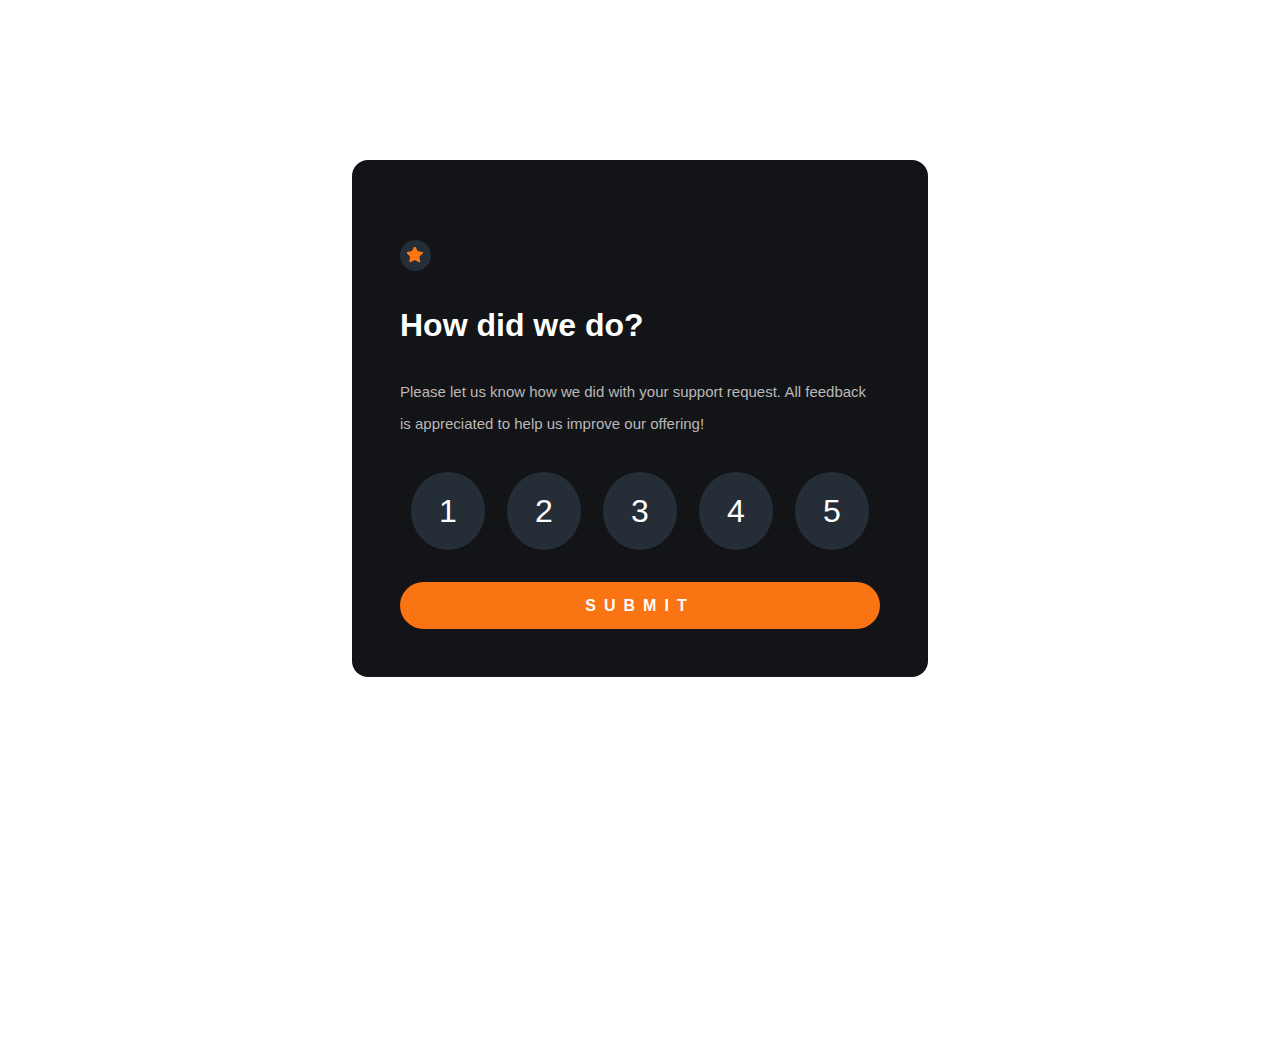
<file: index.html>
<!DOCTYPE html>
<html lang="en">
<head>
  <meta charset="UTF-8">
  <meta http-equiv="X-UA-Compatible" content="IE=edge">
  <meta name="viewport" content="width=device-width, initial-scale=1.0">
  <title>Document</title>
  <link rel="stylesheet" href="style.css">
</head>
<body>
  <div class="card-body">
    <div class="card">
      
    
      <div class="text">
        <svg width="18" height="18" xmlns="http://www.w3.org/2000/svg"><path d="m9.067.43 1.99 4.031c.112.228.33.386.58.422l4.45.647a.772.772 0 0 1 .427 1.316l-3.22 3.138a.773.773 0 0 0-.222.683l.76 4.431a.772.772 0 0 1-1.12.813l-3.98-2.092a.773.773 0 0 0-.718 0l-3.98 2.092a.772.772 0 0 1-1.119-.813l.76-4.431a.77.77 0 0 0-.222-.683L.233 6.846A.772.772 0 0 1 .661 5.53l4.449-.647a.772.772 0 0 0 .58-.422L7.68.43a.774.774 0 0 1 1.387 0Z" fill="#FC7614"/></svg>

        <h2>How did we do?</h2>
        <div class="para">
          <p>Please let us know how we did with your support request.
             All feedback is appreciated to help us improve our offering! </p>
             
             <div class="num">
              <span onclick="hov1()">1</span>
              <span onclick="hov2()">2</span>
              <span onclick="hov3()">3</span>
              <span onclick="hov4()">4</span>
              <span onclick="hov5()">5</span>

             </div>
             <div class="btn">
              <a href="thank.html">SUBMIT</a>
             </div>
        </div>
      </div>
    </div>
  </div>
</body>

<script>
  function hov1(){
    alert("Rate 1 out of 5?")
  }
  
  function hov2(){
    alert("Rate 2 out of 5?")
  }
  
  function hov3(){
    alert("Rate 3 out of 5?")
  }
  
  function hov4(){
    alert("Rate 4 out of 5?")
  }
  
  function hov5(){
    alert("Rate 5 out of 5?")
  }
  
</script>
</html>
</file>
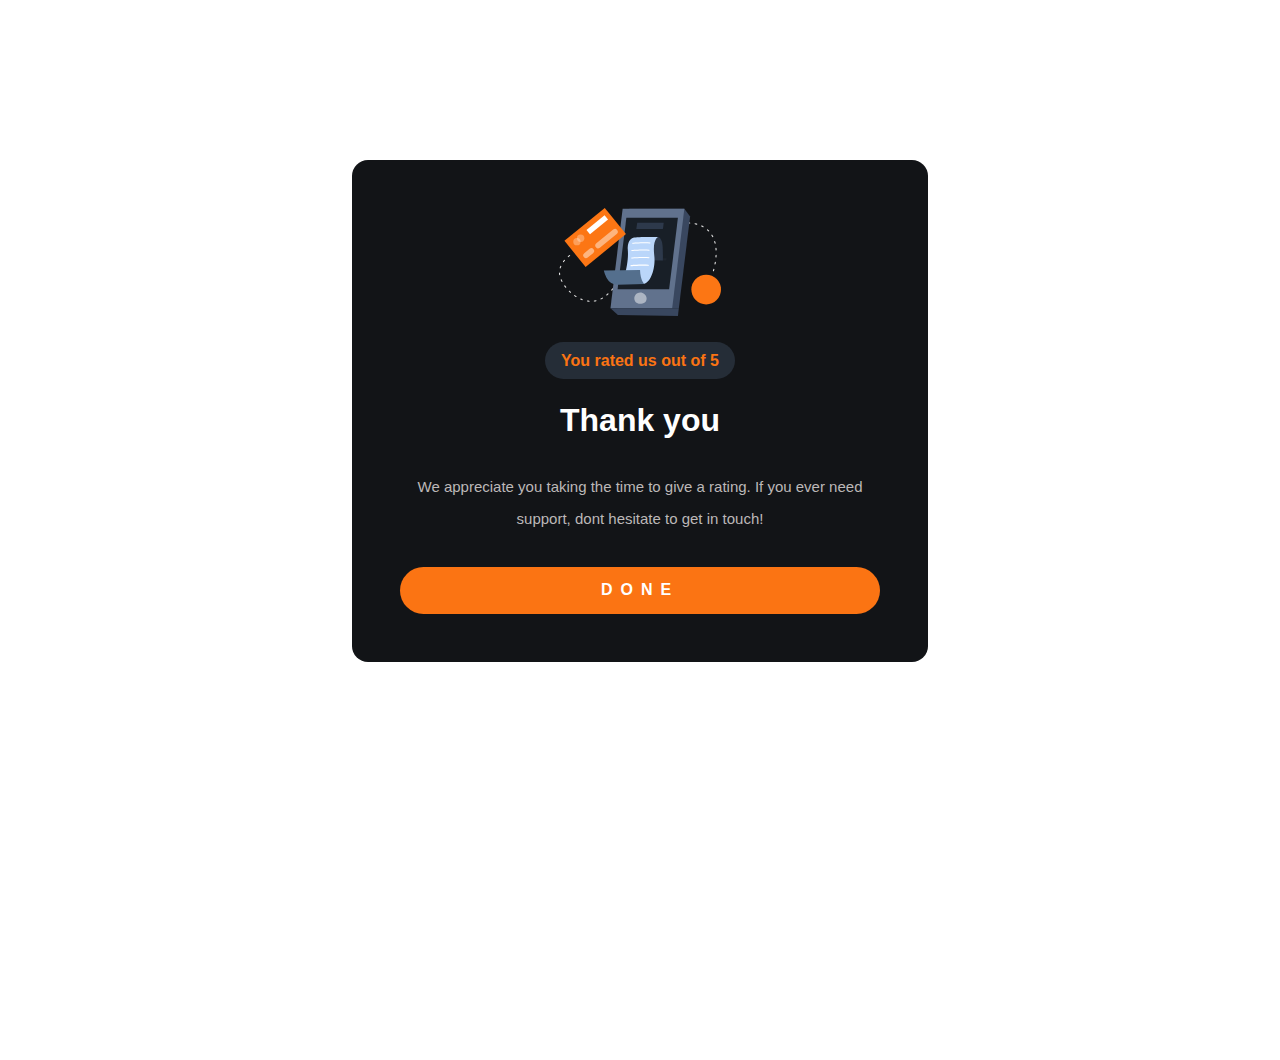
<file: thank.html>
<!DOCTYPE html>
<html lang="en">
<head>
  <meta charset="UTF-8">
  <meta http-equiv="X-UA-Compatible" content="IE=edge">
  <meta name="viewport" content="width=device-width, initial-scale=1.0">
  <title>Document</title>
  <link rel="stylesheet" href="thank.css">
</head>
<body>
  <div class="thank-card">
    <div class="thank">
      <div class="text">
        <svg width="162" height="108" xmlns="http://www.w3.org/2000/svg"><g fill="none"><path d="M30 93.744h-.044a23.456 23.456 0 0 1-1.61-.189.543.543 0 0 1 .155-1.076c.52.076 1.04.135 1.563.178a.538.538 0 0 1-.043 1.076l-.022.01Zm5.37-.205a.538.538 0 0 1-.08-1.076 19.51 19.51 0 0 0 1.54-.306.536.536 0 0 1 .645.403.538.538 0 0 1-.397.646c-.537.129-1.074.236-1.611.323l-.097.01Zm-12.137-1.312a.536.536 0 0 1-.183-.033 24.346 24.346 0 0 1-1.525-.608.539.539 0 0 1 .424-.99c.483.21.983.404 1.472.587a.538.538 0 0 1-.188 1.044Zm18.759-.829a.538.538 0 0 1-.242-1.022c.467-.226.934-.479 1.39-.742a.536.536 0 1 1 .538.93c-.478.275-.967.538-1.45.78a.536.536 0 0 1-.258.054h.022Zm-24.994-2.292a.536.536 0 0 1-.29-.08c-.457-.29-.913-.597-1.36-.91a.536.536 0 1 1 .612-.882c.436.307.876.597 1.322.883a.538.538 0 0 1-.284.99Zm30.772-1.544a.537.537 0 0 1-.408-.193.539.539 0 0 1 .06-.759l.117-.124c.355-.306.715-.624 1.074-.957a.537.537 0 1 1 .73.79c-.375.345-.74.673-1.106.985l-.123.102a.537.537 0 0 1-.344.156Zm-36.326-2.69a.537.537 0 0 1-.36-.14c-.402-.37-.8-.747-1.18-1.124a.539.539 0 0 1 .751-.769c.376.371.763.737 1.155 1.076a.538.538 0 0 1 .032.764.537.537 0 0 1-.398.194Zm41.305-2.21a.537.537 0 0 1-.398-.899c.355-.393.715-.79 1.074-1.2a.537.537 0 1 1 .806.71c-.365.415-.725.818-1.074 1.21a.537.537 0 0 1-.408.152v.026ZM6.724 79.723a.537.537 0 0 1-.424-.204 41.79 41.79 0 0 1-.989-1.308.539.539 0 0 1 .124-.753.536.536 0 0 1 .746.124c.312.425.629.85.962 1.27a.539.539 0 0 1-.42.871Zm50.579-2.383a.539.539 0 0 1-.419-.877c.338-.414.677-.828 1.015-1.253a.537.537 0 1 1 .838.672l-1.02 1.259a.537.537 0 0 1-.414.199ZM2.9 73.887a.537.537 0 0 1-.473-.312c-.257-.5-.499-1-.714-1.485a.539.539 0 0 1 .685-.72c.133.052.24.154.298.285.21.462.44.946.687 1.425a.539.539 0 0 1-.483.786v.021Zm58.753-2.028a.537.537 0 0 1-.424-.866l.988-1.275a.537.537 0 1 1 .848.656l-.988 1.275a.537.537 0 0 1-.424.188v.022ZM.682 67.286a.537.537 0 0 1-.537-.462A17.06 17.06 0 0 1 0 65.16a.538.538 0 1 1 1.074 0c.018.519.063 1.036.134 1.55a.539.539 0 0 1-.462.607l-.064-.032Zm65.24-.973a.537.537 0 0 1-.43-.867l.984-1.28a.536.536 0 0 1 .853.65l-.993 1.265a.537.537 0 0 1-.414.21v.022Zm88.49-2.96a.724.724 0 0 1-.15 0 .537.537 0 0 1-.366-.666c.134-.474.28-.99.424-1.544a.538.538 0 0 1 .655-.388.537.537 0 0 1 .382.662c-.145.538-.29 1.076-.43 1.565a.537.537 0 0 1-.515.372Zm-84.247-2.592a.536.536 0 0 1-.424-.867l.983-1.28a.54.54 0 1 1 .854.662l-.989 1.275a.537.537 0 0 1-.413.183l-.01.027Zm-68.924-.382a.536.536 0 0 1-.156 0 .538.538 0 0 1-.355-.673 21.47 21.47 0 0 1 .537-1.565.537.537 0 1 1 .994.403c-.193.49-.37.985-.537 1.474a.537.537 0 0 1-.473.334l-.01.027Zm154.782-3.863a.311.311 0 0 1-.102 0 .538.538 0 0 1-.43-.624c.097-.538.188-1.044.28-1.582a.545.545 0 1 1 1.073.178c-.09.538-.182 1.076-.279 1.614a.537.537 0 0 1-.542.414ZM74.46 55.209a.537.537 0 0 1-.424-.872l1.004-1.27a.537.537 0 1 1 .838.673l-.999 1.264a.537.537 0 0 1-.408.205h-.01ZM4.436 54.165a.539.539 0 0 1-.43-.855c.323-.436.666-.872 1.02-1.297a.537.537 0 1 1 .822.694 22.92 22.92 0 0 0-.977 1.237.537.537 0 0 1-.435.221Zm74.408-4.417a.539.539 0 0 1-.414-.877l1.026-1.248a.537.537 0 1 1 .843.667l-1.02 1.243a.537.537 0 0 1-.435.215Zm78.124-.161h-.043a.538.538 0 0 1-.494-.576c.043-.538.075-1.076.107-1.614a.538.538 0 0 1 .564-.538c.295.018.52.27.505.565a54.253 54.253 0 0 1-.107 1.614.538.538 0 0 1-.532.549ZM9.28 49.13a.537.537 0 0 1-.338-.958c.8-.646 1.316-.99 1.337-1.006a.536.536 0 0 1 .59.898s-.499.334-1.25.942a.536.536 0 0 1-.35.124h.011Zm74.075-4.74a.537.537 0 0 1-.403-.888c.35-.408.704-.817 1.074-1.22a.537.537 0 1 1 .806.71c-.355.403-.71.806-1.074 1.215a.537.537 0 0 1-.414.183h.01Zm73.742-1.797a.537.537 0 0 1-.537-.505 54.325 54.325 0 0 0-.118-1.614.54.54 0 1 1 1.074-.097c.048.538.091 1.076.118 1.614 0 .285-.221.52-.505.538l-.032.064Zm-69.064-3.416a.537.537 0 0 1-.392-.904c.365-.398.735-.79 1.106-1.178a.536.536 0 0 1 .779.737l-1.074 1.173a.537.537 0 0 1-.44.172h.02Zm68.092-3.502a.537.537 0 0 1-.537-.409 22.668 22.668 0 0 0-.408-1.533.539.539 0 0 1 1.03-.307c.151.538.296 1.05.425 1.587a.539.539 0 0 1-.398.651l-.112.01Zm-63.221-1.512a.537.537 0 0 1-.376-.92l1.165-1.13a.537.537 0 1 1 .763.76c-.387.365-.768.741-1.155 1.118a.537.537 0 0 1-.419.172h.022Zm5.14-4.745a.537.537 0 0 1-.355-.941l1.235-1.076a.539.539 0 1 1 .693.828c-.408.34-.817.689-1.225 1.039a.537.537 0 0 1-.37.15h.021Zm55.197-.575c-.247-.468-.505-.931-.779-1.378a.537.537 0 1 1 .918-.554c.285.463.537.947.811 1.431a.539.539 0 0 1-.478.791.537.537 0 0 1-.472-.29ZM103.5 25.055a.539.539 0 0 1-.322-.974c.44-.322.88-.634 1.32-.946a.537.537 0 0 1 .845.394.54.54 0 0 1-.227.488l-1.3.93a.536.536 0 0 1-.338.108h.022Zm46.132-1.56a.537.537 0 0 1-.381-.161c-.359-.359-.74-.717-1.144-1.076a.536.536 0 1 1 .709-.807c.408.36.81.742 1.197 1.135a.539.539 0 0 1 0 .759.537.537 0 0 1-.403.15h.022Zm-40.279-2.28a.537.537 0 0 1-.274-1.001c.473-.275.946-.538 1.418-.797a.54.54 0 0 1 .81.474.542.542 0 0 1-.273.468c-.467.253-.929.538-1.39.785a.536.536 0 0 1-.344.07h.053Zm34.737-1.894a.504.504 0 0 1-.258-.07c-.451-.248-.924-.49-1.407-.716a.539.539 0 0 1 .462-.974c.499.237.988.49 1.46.748a.538.538 0 0 1-.257 1.012Zm-28.49-1.195a.537.537 0 0 1-.2-1.038c.505-.204 1.01-.398 1.52-.581a.537.537 0 0 1 .366 1.011c-.495.178-.989.366-1.483.57a.536.536 0 0 1-.247.038h.043Zm22.045-1.452a.777.777 0 0 1-.156 0c-.505-.15-1.02-.29-1.53-.41a.553.553 0 0 1 .252-1.075c.537.129 1.074.269 1.611.425a.542.542 0 0 1-.15 1.076l-.027-.016Zm-15.456-.597a.537.537 0 0 1-.118-1.066c.537-.107 1.074-.21 1.61-.29a.543.543 0 0 1 .59.735.544.544 0 0 1-.423.34c-.537.082-1.036.178-1.557.286a.365.365 0 0 1-.102-.005Zm8.555-.603h-.038a32.41 32.41 0 0 0-1.579-.06.538.538 0 0 1 0-1.075c.537 0 1.074.027 1.638.06a.538.538 0 0 1-.032 1.075h.01Z" fill="#E6E6E6"/><path fill="#39475F" d="M119.847 100.221H58.146L70.332.793h55.025l5.747 7.601z"/><path fill="#61728D" d="M113.172 100.221H51.465L63.651.793h61.706z"/><path fill="#181F27" d="M110.132 81.354H58.576l8.791-71.695h51.557z"/><path fill="#1E252E" d="m92.743 50.055 14.897.177-.29 2.308-14.607-.252z"/><path fill="#39475F" d="m51.465 100.221 7.422 6.864 60.037.915.923-7.779z"/><path d="M99.096 29.058s2.572.183 3.888 5.03c1.316 4.847.865 18.377.865 18.377l-11.096-.177s-5.537-20.137 6.343-23.23Z" fill="#2D394B"/><path fill="#FC7614" d="M5.42 32.843 45.778 0l21.18 26.119L26.603 58.96z"/><path fill="#FFF" d="M27.49 21.931 45.56 7.226l3.497 4.313-18.07 14.706z"/><path d="m25.272 45.175 5.338-4.345a2.772 2.772 0 0 1 3.902.404 2.781 2.781 0 0 1-.404 3.91l-5.338 4.344a2.772 2.772 0 0 1-3.903-.404 2.781 2.781 0 0 1 .405-3.91ZM37.33 35.365l16.89-13.743a2.772 2.772 0 0 1 3.902.404 2.781 2.781 0 0 1-.405 3.909L40.83 39.679a2.772 2.772 0 0 1-3.903-.404 2.781 2.781 0 0 1 .405-3.91Z" fill="#FFF" opacity=".46"/><ellipse fill="#FFF" opacity=".3" cx="17.937" cy="33.636" rx="3.673" ry="3.68"/><ellipse fill="#FFF" opacity=".3" cx="21.664" cy="30.284" rx="3.673" ry="3.68"/><path d="M99.096 29.058s-5.838 2.103-3.803 18.581c1.493 12.073-3.55 28.056-11.004 28.25-7.454.193-21.202-.463-21.202-.463s7.159-18.56 5.676-34.145a14.786 14.786 0 0 1 .763-6.456c.87-2.373 2.487-4.842 5.494-5.245 6.004-.818 24.076-.522 24.076-.522Z" fill="#BAD6FA"/><path d="m58.957 76.63 26.342-.537s-4.017-3.992-4.27-14.154l-36.234.538a31.494 31.494 0 0 0 2.841 7.531 12.547 12.547 0 0 0 11.32 6.623Z" fill="#546F8D"/><path fill="#2D394B" d="m78.21 14.834-.918 6.041h26.621l.806-6.041z"/><path d="M85.54 86.19c-2.872-2.517-7.416-2.022-9.446 1.222a4.955 4.955 0 0 0-.8 2.647c0 3.98 2.744 6.59 8.227 5.492 4.184-.839 5.779-6.073 2.02-9.36Z" fill="#FFF" opacity=".48"/><ellipse fill="#FC7614" cx="147.188" cy="81.542" rx="14.812" ry="14.837"/><path d="M73.731 35.75a.537.537 0 0 1-.038-1.076c.113 0 11.343-.828 17.363-.29a.54.54 0 0 1-.096 1.076c-5.908-.538-17.079.274-17.186.285l-.043.005Zm-.891 7.279a.538.538 0 0 1-.038-1.076c.113 0 11.342-.828 17.363-.29a.54.54 0 0 1-.097 1.076c-5.907-.538-17.073.28-17.185.285l-.043.005Zm-.102 7.564a.538.538 0 0 1-.043-1.076c.112 0 11.347-.829 17.362-.29a.54.54 0 0 1-.096 1.075c-5.908-.538-17.073.28-17.186.286l-.037.005Zm-.715 7.564a.537.537 0 0 1-.037-1.076c.112 0 11.342-.829 17.362-.285a.54.54 0 0 1-.096 1.076c-5.908-.538-17.073.28-17.186.285h-.043Z" fill="#FFF"/></g></svg>
        <br>
        <span>You rated us out of 5</span>
        <h2>Thank you</h2>
        <p>We appreciate you taking the time to give a rating. 
          If you ever need support, dont hesitate to get in touch!
        </p>
        <a href="index.html"><button > DONE</button></a>

      </div>
    </div>
  </div>
</body>
</html>
</file>
<file: style.css>
*{
  padding: 0;
  margin: 0;
  font-family: sans-serif;
  text-decoration: none;
}
body{
  display: flex;
  justify-content: center;
  height: 100vh;
  padding-top: 10rem;
}
.card{
  background:  hsl(216, 12%, 8%);
  color:  hsl(0, 0%, 100%);
  justify-content: center;
  display: flex;
  width: 30rem;
  padding: 3rem;
  border-radius: 1rem;
}
.card h2 {
  margin-bottom: 2rem;
  font-size: 2rem;
}
.card p{
  font-size: 15px;
  line-height: 2rem;
  color: rgb(188, 184, 184);
}
.num{
  margin-top: 2rem;
  font-size: 2rem;
  justify-content:space-around;
  display: flex;
}
span{
  background: hsl(213, 19%, 18%) ;
  padding: 1.3rem;
  width: 2rem;
  aspect-ratio: 1;
  text-align: center;
  border-radius: 50%;
transition: 0.5s;
cursor: pointer;
}

span:hover{
  background-color:rgb(188, 184, 184);
  outline: white;
  
}

.btn{
  display: flex;
  justify-content: center;
}
 a{
  background: hsl(25, 97%, 53%);
  text-align: center;
  color: white;
  font-size: 1rem;
  letter-spacing: 0.5rem;
  font-weight: 700;
  width: 100%;
  margin-top: 2rem;
  padding: 0.9rem 0.6rem;
  outline: 0;
  border: 0;
  border-radius: 2rem;
  transition: 0.3s;
}
a:hover{
  background-color: white;
  color: hsl(25, 97%, 53%) ;
}
svg{
  
  background: hsl(213, 19%, 18%) ;
  padding: 0.4rem;
  border-radius: 50%;
  text-align: center;
  margin-bottom: 2rem;
}
.text{
  margin-top: 2rem;
}

@media (max-width:453px) {

  .card{
    width: 23rem;
  }
  span{
    margin: 0.3rem;
  }
}

@media (max-width:380px) {

  .card{
    width: 25rem;
    padding: 1.3rem;
  }
  
}
@media (max-width:348px) {

  .card{
    width: 24rem;
    padding: 1.2rem;
  }
  
}
</file>
<file: thank.css>
*{
  padding: 0;
  margin: 0;
  font-family: sans-serif;
  text-decoration: none;
}
body{
  display: flex;
  justify-content: center;
  height: 100vh;
  padding-top: 10rem;
}
.thank{
  background:  hsl(216, 12%, 8%);
  color:  hsl(0, 0%, 100%);
  justify-content: center;
  text-align: center;
  display: flex;
  width: 30rem;
  padding: 3rem;
  border-radius: 1rem;
}
.thank h2 {
  margin: 2rem;
  font-size: 2rem;
}
.thank p{
  font-size: 15px;
  line-height: 2rem;
  color: rgb(188, 184, 184);
}
span{
  text-align: center;
  color: hsl(25, 97%, 53%);
  background-color: hsl(213, 19%, 18%);
  padding: 0.6rem 1rem;
  border-radius: 3rem;
  font-weight: 700;
}

button{
  background: hsl(25, 97%, 53%);
  text-align: center;
  color: white;
  font-size: 1rem;
  letter-spacing: 0.5rem;
  font-weight: 700;
  width: 100%;
  margin-top: 2rem;
  padding: 0.9rem 0.6rem;
  outline: 0;
  border: 0;
  border-radius: 2rem;
  transition: 0.3s;
}
button:hover{
  background-color: white;
  color: hsl(25, 97%, 53%) ;
}
svg{
  
  margin-bottom: 2rem;
}


@media (max-width:430px) {

  .thank{
    width: 23rem;
  }
  
}
@media (max-width:348px) {

  .thank{
    width: 24rem;
    padding: 1.2rem;
  }
  
}
</file>
